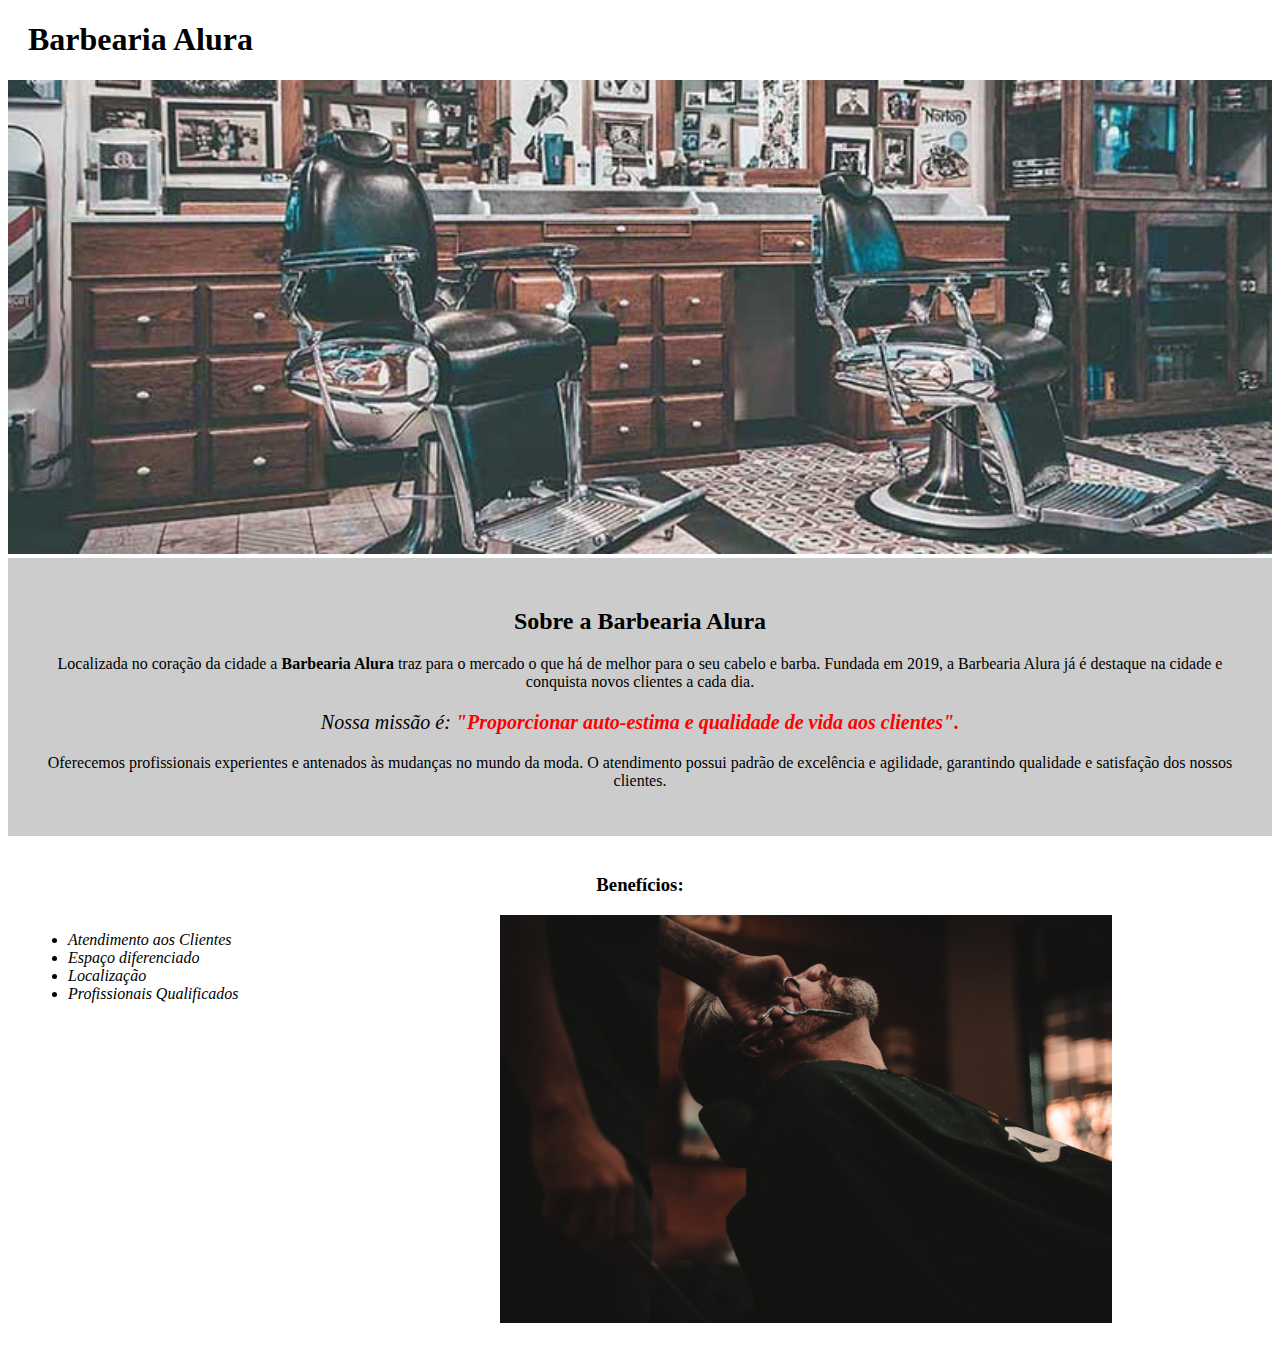
<file: index.html>
<!DOCTYPE html>
<html lang="pt-br">
<head>
    <meta charset="UTF-8">
    <meta http-equiv="X-UA-Compatible" content="IE=edge">
    <meta name="viewport" content="width=device-width, initial-scale=1.0">
    <title>Barbearia | Home</title>
    <link rel="stylesheet" href="style.css">
    
</head>
<body>

    <header>
        <h1 class="titulo-principal">Barbearia Alura</h1>
    </header>

    <img id="banner" src="./images/banner.jpg" alt="Barbearia">
    <div class="principal">
        <h2 class="titulo-centralizado"> Sobre a Barbearia Alura</h2>
        <p>Localizada no coração da cidade a <strong>Barbearia Alura </strong>  traz para o mercado o que há de melhor para o seu cabelo e barba. Fundada em 2019, a Barbearia Alura já é destaque na cidade e conquista novos clientes a cada dia.</p>
        <p id="missao"><em>Nossa missão é: <strong> "Proporcionar auto-estima e qualidade de vida aos clientes".</strong></em></p>
        <p>Oferecemos profissionais experientes e antenados às mudanças no mundo da moda. O atendimento possui padrão de excelência e agilidade, garantindo qualidade e satisfação dos nossos clientes.</p>
    </div>

    <div class="beneficios">
        <h3 class="titulo-centralizado">Benefícios:</h3>
        <ul>
            <li class="itens">Atendimento aos Clientes</li>
            <li class="itens">Espaço diferenciado</li>
            <li class="itens">Localização</li> 
            <li class="itens">Profissionais Qualificados</li>
        </ul>

        <img src="./images/beneficios.jpg" alt="beneficios" class="imagemBeneficios">
    </div>

</body>
</html>
</file>
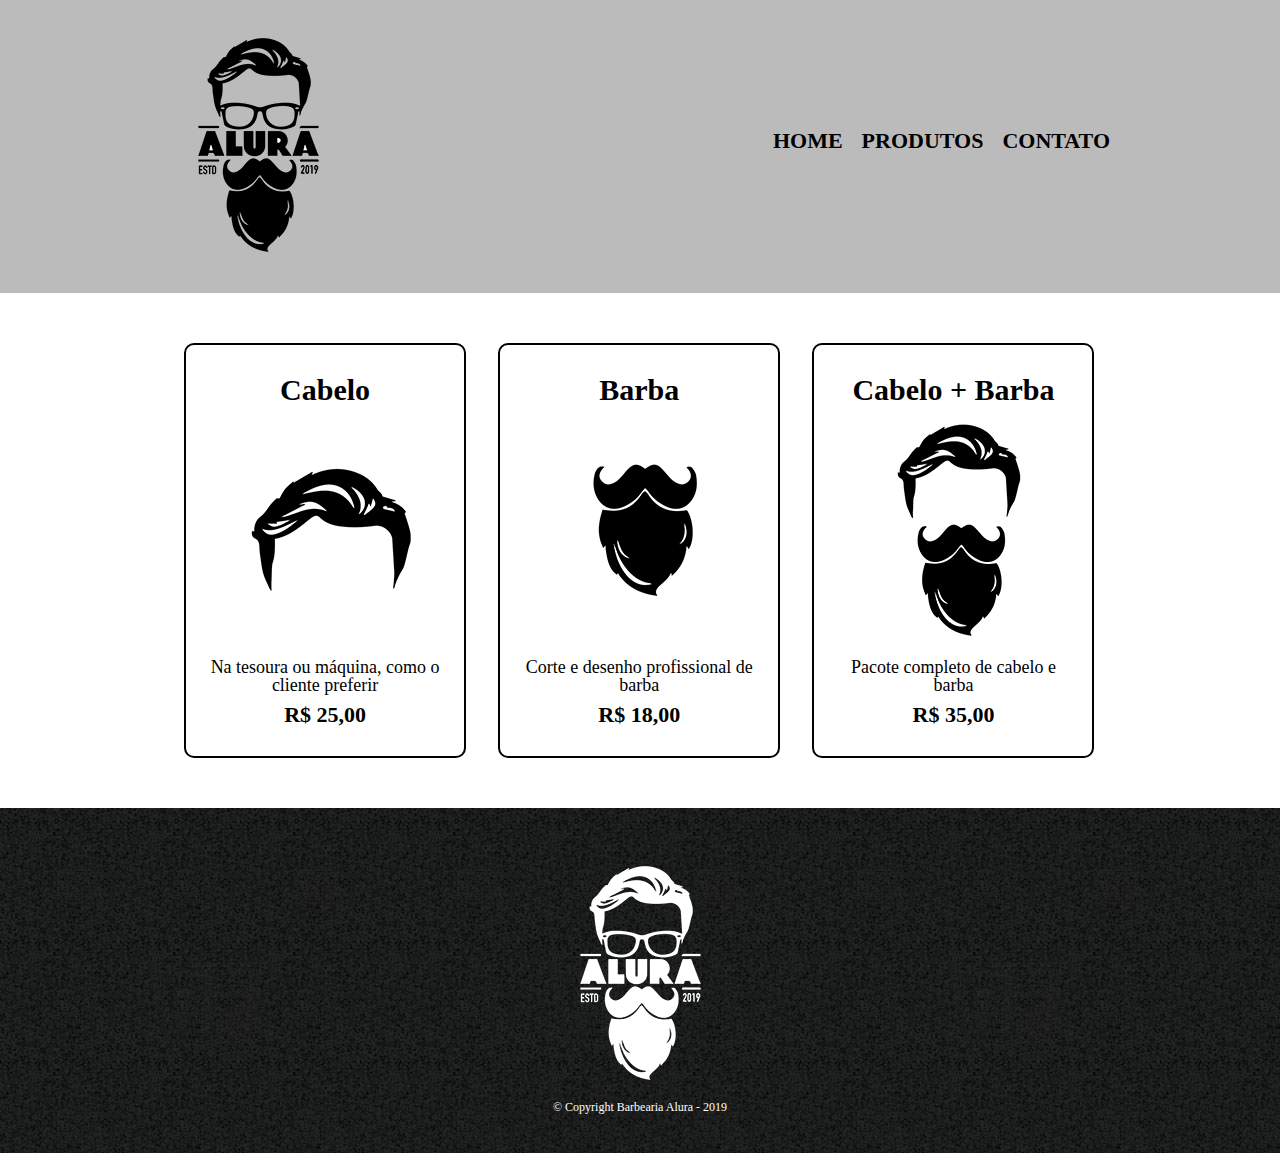
<file: produtos.html>
<!DOCTYPE html>
<html lang="pt-br">
<head>
    <meta charset="UTF-8">
    <meta http-equiv="X-UA-Compatible" content="IE=edge">
    <meta name="viewport" content="width=device-width, initial-scale=1.0">
    <title>Produtos - Barbearia Alura</title>
    <link rel="stylesheet" href="./reset.css">
    <link rel="stylesheet" href="./produtos.css">
</head>
<body>
    <header>
        <div class="caixa">
            <h1><img src="./images/logo.png" alt="Logo"></h1>
            <nav>
                <ul>
                    <li><a href="index.html">Home</a></li>
                    <li> <a href="produtos.html">Produtos</a></li>
                    <li> <a href="contato.html">Contato</a></li>
                </ul>
            </nav>
        </div>
    </header>

    <main> <!--Campo principal do corpo da pagina-->
        <ul class="produtos">
            <li>
                <h2>Cabelo</h2>
                <img src="./images/cabelo.jpg" alt="">
                <p  class="produto-descicao">Na tesoura ou máquina, como o  cliente preferir</p>
                <p class="produto-preco">R$ 25,00</p>
            </li>


            <li><h2>Barba</h2>
                <img src="./images/barba.jpg" alt="">
                <p  class="produto-descicao">Corte e desenho profissional de barba</p>
                <p class="produto-preco">R$ 18,00</p>
            </li>


            <li><h2>Cabelo + Barba</h2>
                <img src="./images/cabelo+barba.jpg" alt="">
                <p  class="produto-descicao">Pacote completo de cabelo e barba</p>
                <p class="produto-preco">R$ 35,00</p>
            </li>
        </ul>
    </main>

    <footer>
        <img src="./images/logo-branco.png" alt="">
        <p class="copyright">&copy;  Copyright Barbearia Alura - 2019</p>
    </footer>
</body>
</html>
</file>
<file: style.css>
.titulo-principal {
    padding-left: 20px;
}

#banner {
    width: 100%;
}

.principal{
    background: #CCCCCC;
    padding: 30px;
}


.titulo-centralizado {
    text-align: center;
}

p {
   text-align: center;
}

#missao {
    font-size: 20px
}

em strong {               /*todas as tags Strongs que estão dentro de um "em"*/
      color: #FF0000;
}


  /*rgb: RED, GREEN, BLUE                          -> Hexadecimal
        #_ _   _ _    _ _
  0: Ausência 
   Preto(ausência de todas as cores): #00000000
  F: Máximo
    Branco(todas as cores):  #FFFFFFFF

    RGB: 0,1,2,3...255                             -> RGB
    0 -> Ausência
    255 -> Máximo
    rgb(red, green, blue)
    rgb(255,255,255)
    rgb(0,0,255) -> azul
  */

  .itens {
      font-style: italic;
  }

  .beneficios {
      background: #FFFFFF;
      padding: 20px;
  }



  ul {
      display: inline-block;
      vertical-align: top;
      width: 20%;
      margin-right: 15%;
  }

  .imagemBeneficios {
      width: 50%;
  }
</file>
<file: produtos.css>
header {
    background: #BBBBBB;
    padding: 20px 0;
}

.caixa {
    position: relative;
    width: 940px;
    margin: 0 auto;
}

nav{
    position: absolute;
    top: 110px ;
    right: 0;
}

nav li {
    display: inline;
    margin: 0 0 0 15px;
}

nav a {
    text-transform: uppercase;
    color: #000000;
    font-weight: bold;
    font-size: 22px;
    text-decoration: none;
}

nav a:hover {
    color:#C78C19;
    text-decoration: underline;
    
}

.produtos {
    width: 940px;
    margin: 0 auto;
    padding: 50px 0;
}

.produtos li {
    display:inline-block;
    text-align:center;
    width: 30%;
    vertical-align:top;

    margin: 0 1.5%;
    padding: 30px 20px;
    box-sizing: border-box;

    border:2px solid #000000;
    border-radius:10px ;
}

.produtos li:hover {
    border-color: #C78C19;
}

.produtos li:hover h2 {
    font-size: 34px;
}

.produtos h2{
    font-size: 30px;
    font-weight: bold;
}

.produto-descicao {
    font-size: 18px;
}

.produto-preco {
    font-size: 22px;
    font-weight: bold;
    margin-top: 10px;
}


footer {
    text-align:center;
    background: url("./images/bg.jpg");
    padding: 40px 0;
}

.copyright {
    color: #FFFFFF;
    font-size: 12px;
    margin: 20 0 0;
}
</file>
